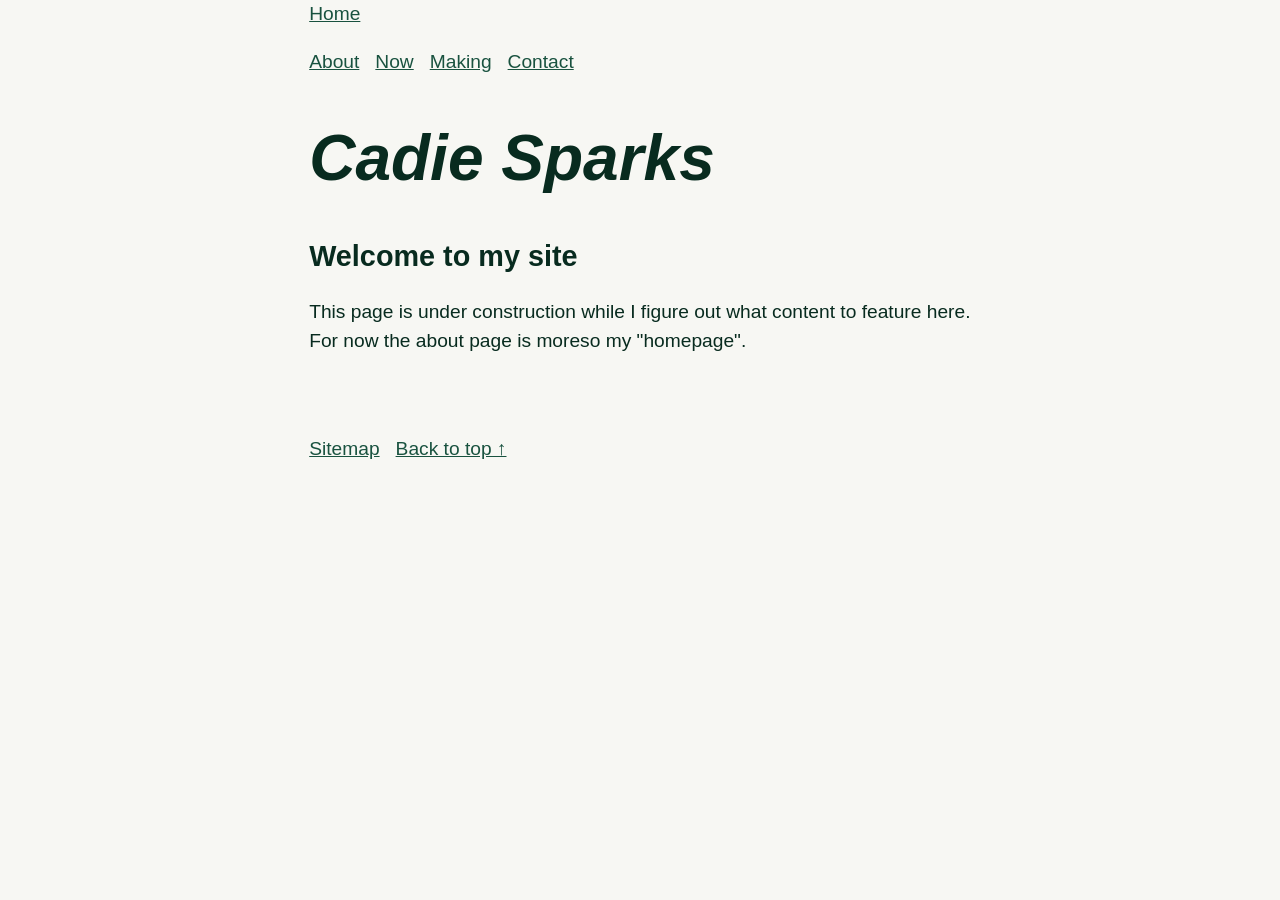
<file: index.html>
<!DOCTYPE html>
<html lang="en">
<head>
    <meta charset="UTF-8">
    <title>Cadie on the Web</title>
    <meta name="viewport" content="width=device-width, initial-scale=1.0">
    <link rel="stylesheet" href="assets/styles/global.css">
</head>
<body>
    <header>
        <a href="/" rel="home">Home</a>
        <nav>
            <ul>
                <li><a href="about.html">About</a></li>
                <li><a href="now.html">Now</a></li>
                <li><a href="making.html">Making</a></li>
                <li><a href="contact.html">Contact</a></li>
            </ul>
        </nav>
    </header>
    <main>
        <h1>Cadie Sparks</h1>
        <h2>Welcome to my site</h2>
        <p>This page is under construction while I figure out what content to feature here. For now the about page is moreso my "homepage".</p>
    </main>
    <footer>
        <nav>
            <ul>
                <li><a href="sitemap.html">Sitemap</a></li>
                <li><a href="#main">Back to top &UpArrow;</a></li>
            </ul>
        </nav>
    </footer>
</body>
</html>
</file>
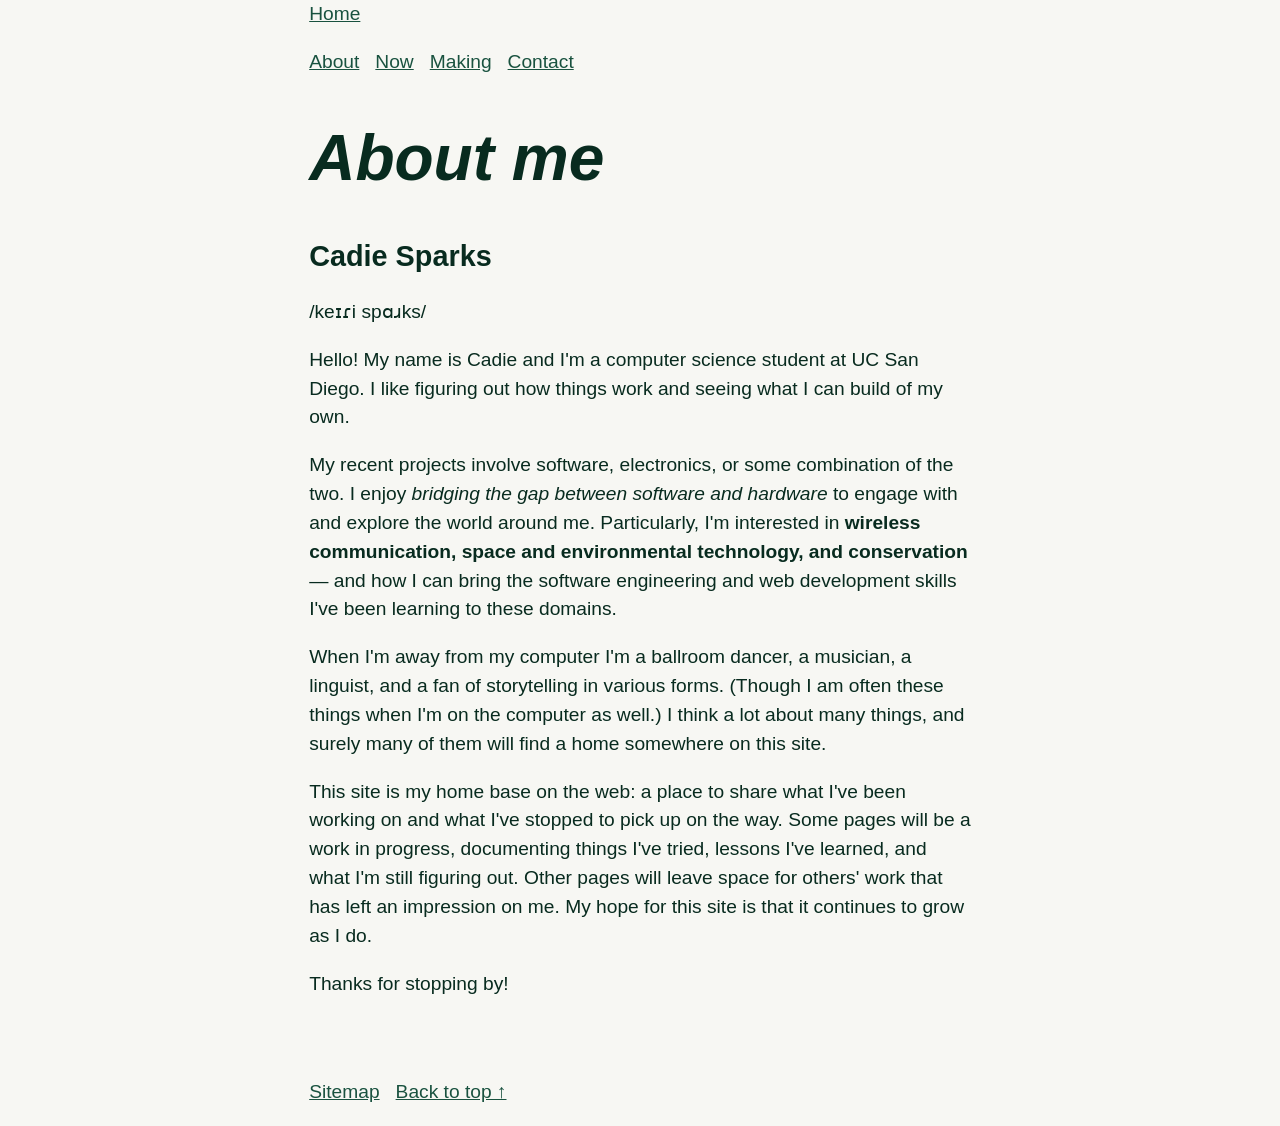
<file: about.html>
<!DOCTYPE html>
<html lang="en">
<head>
    <meta charset="UTF-8">
    <title>About Me</title>
    <meta name="viewport" content="width=device-width, initial-scale=1.0">
    <link rel="stylesheet" href="assets/styles/global.css">
</head>
<body>
    <header>
        <a href="/" rel="home">Home</a>
        <nav>
            <ul>
                <li><a href="about.html">About</a></li>
                <li><a href="now.html">Now</a></li>
                <li><a href="making.html">Making</a></li>
                <li><a href="contact.html">Contact</a></li>
            </ul>
        </nav>
    </header>
    <main>
        <h1>About me</h1>
        <section>
            <h2>Cadie Sparks</h2>
            <ipa>/keɪɾi spɑɹks/</ipa>
            <p>Hello! My name is Cadie and I'm a computer science student at UC San Diego. I like figuring out how things work and seeing what I can build of my own.</p>
        </section>
        <section>
            <p>My recent projects involve software, electronics, or some combination of the two. I enjoy <em>bridging the gap between software and hardware</em> to engage with and explore the world around me. Particularly, I'm interested in <strong>wireless communication, space and environmental technology, and conservation</strong> &mdash; and how I can bring the software engineering and web development skills I've been learning to these domains.</p>
        </section>
        <section>
            <p>When I'm away from my computer I'm a ballroom dancer, a musician, a linguist, and a fan of storytelling in various forms. (Though I am often these things when I'm on the computer as well.) I think a lot about many things, and surely many of them will find a home somewhere on this site.</p>
        </section>
        <section>
            <p>This site is my home base on the web: a place to share what I've been working on and what I've stopped to pick up on the way. Some pages will be a work in progress, documenting things I've tried, lessons I've learned, and what I'm still figuring out. Other pages will leave space for others' work that has left an impression on me. My hope for this site is that it continues to grow as I do.</p>
            <p>Thanks for stopping by!</p>
        </section>
    </main>
    <footer>
        <nav>
            <ul>
                <li><a href="sitemap.html">Sitemap</a></li>
                <li><a href="#main">Back to top &UpArrow;</a></li>
            </ul>
        </nav>
    </footer>
</body>
</html>
</file>
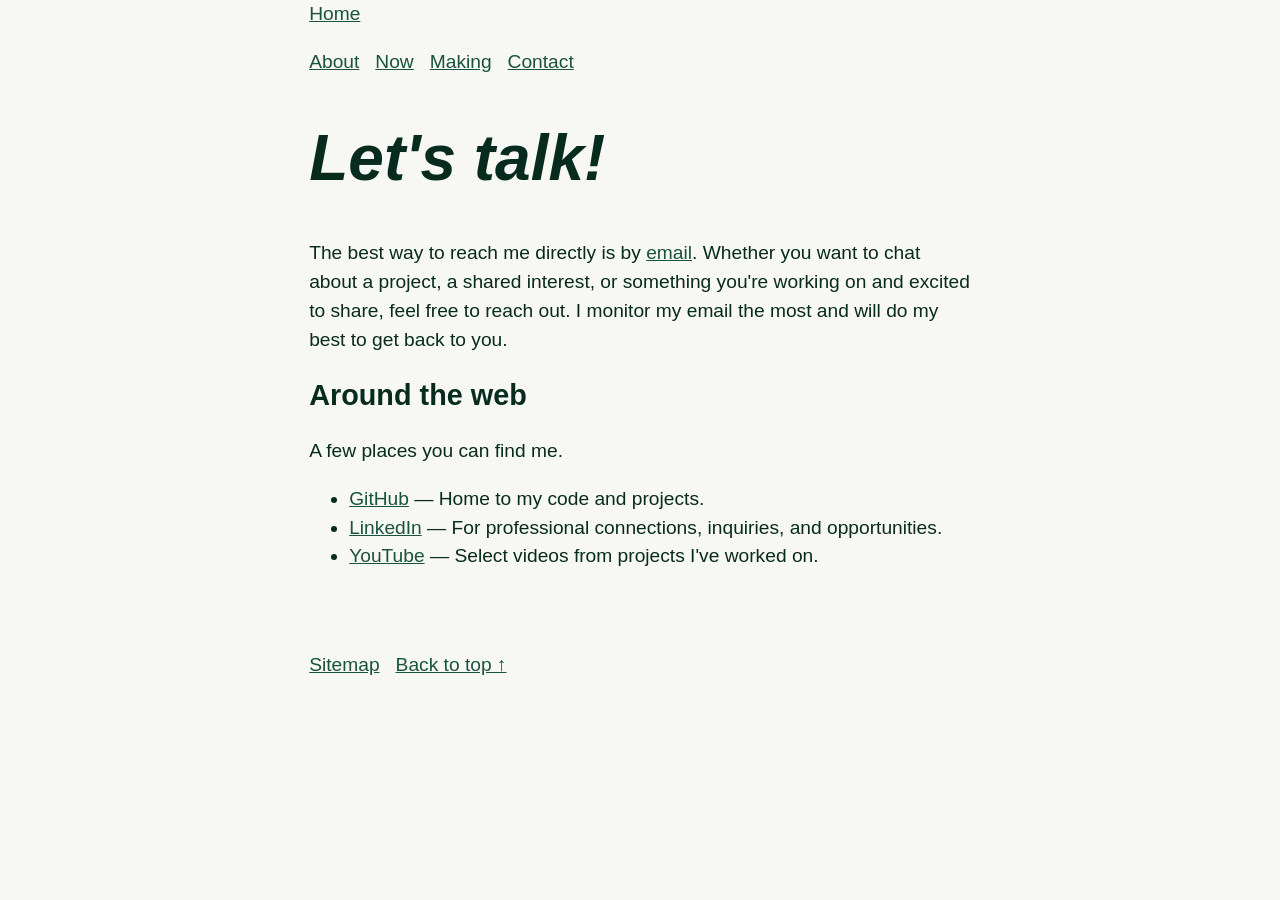
<file: contact.html>
<!DOCTYPE html>
<html lang="en">
<head>
    <meta charset="UTF-8">
    <title>Contact Me</title>
    <meta name="viewport" content="width=device-width, initial-scale=1.0">
    <link rel="stylesheet" href="assets/styles/global.css">
</head>
<body>
    <header>
        <a href="/" rel="home">Home</a>
        <nav>
            <ul>
                <li><a href="about.html">About</a></li>
                <li><a href="now.html">Now</a></li>
                <li><a href="making.html">Making</a></li>
                <li><a href="contact.html">Contact</a></li>
            </ul>
        </nav>
    </header>
    <main>
        <h1>Let's talk!</h1>
        <p>The best way to reach me directly is by <a href="mailto:cadiesparks@gmail.com">email</a>. Whether you want to chat about a project, a shared interest, or something you're working on and excited to share, feel free to reach out. I monitor my email the most and will do my best to get back to you.</p>
        <section>
            <hgroup>
                <h2>Around the web</h2>
                <p>A few places you can find me.</p>
            </hgroup>
            <ul>
                <li><a href="https://github.com/kdsparks">GitHub</a> &mdash; Home to my code and projects.</li>
                <li><a href="https://www.linkedin.com/in/cadie-sparks/">LinkedIn</a> &mdash; For professional connections, inquiries, and opportunities.</li>
                <li><a href="https://www.youtube.com/@cadspar">YouTube</a> &mdash; Select videos from projects I've worked on.</li>
            </ul>
        </section>
    </main>
    <footer>
        <nav>
            <ul>
                <li><a href="sitemap.html">Sitemap</a></li>
                <li><a href="#main">Back to top &UpArrow;</a></li>
            </ul>
        </nav>
    </footer>
</body>
</html>
</file>
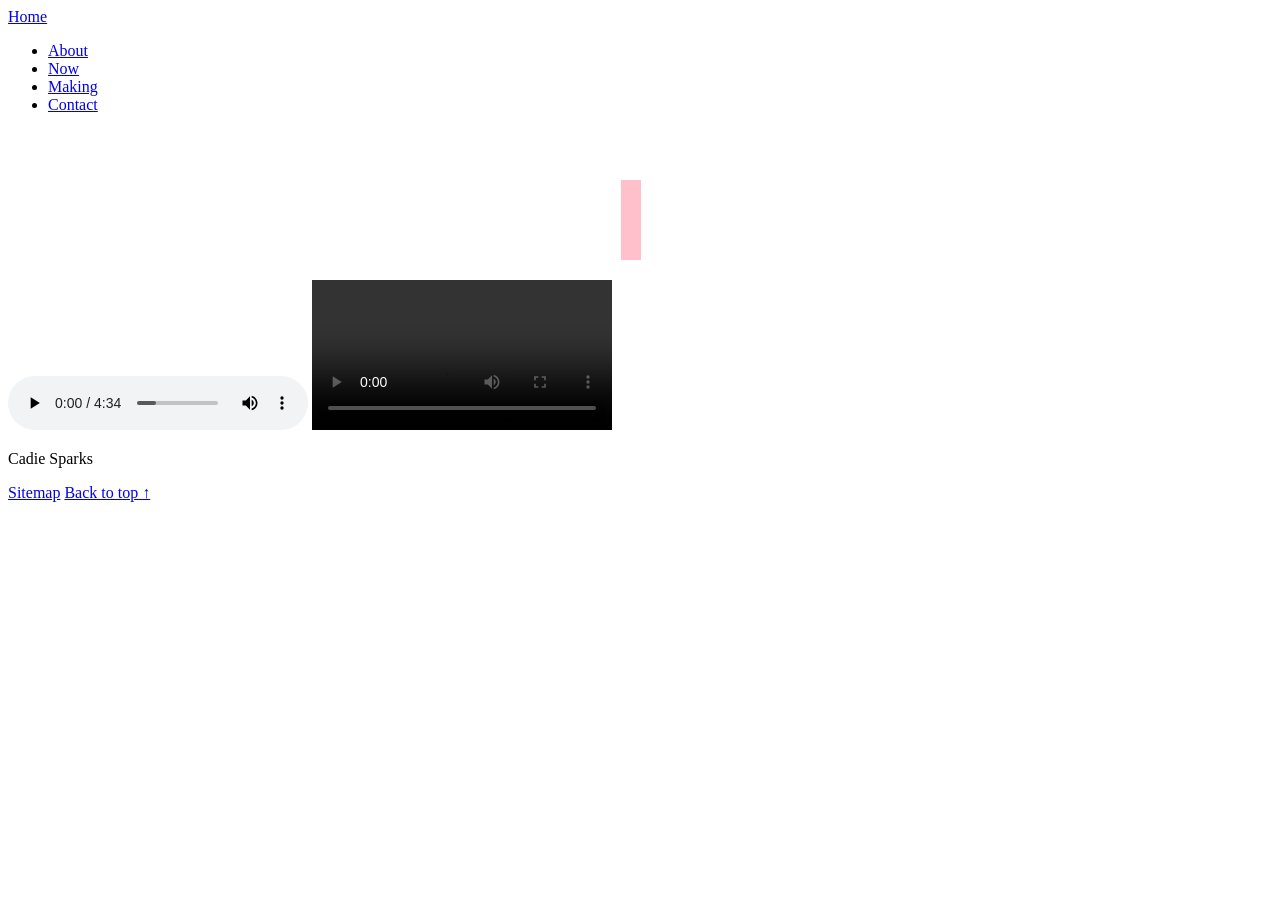
<file: experiments.html>
<!DOCTYPE html>
<html lang="en">
<head>
    <meta charset="UTF-8">
    <title>Document</title>
    <meta name="viewport" content="width=device-width, initial-scale=1.0">
    <script>
        window.addEventListener('load', function() {
            let canvas = document.getElementById('canvas');
            let context = canvas.getContext('2d');
            context.fillStyle = 'pink';
            context.fillRect(5, 50, 20, 80);
        })
    </script>
</head>
<body>
    <header>
        <a href="/" rel="home">Home</a>
        <nav>
            <ul>
                <li><a href="about.html">About</a></li>
                <li><a href="now.html">Now</a></li>
                <li><a href="making.html">Making</a></li>
                <li><a href="contact.html">Contact</a></li>
            </ul>
        </nav>
    </header>
    <main>
        <template>
            <h1>Hi graders!</h1>
            <p>This text will not show up on parse</p>
        </template>
        <audio src="assets/audio/santana.mp3" controls><strong>Browser does not support HTML5 audio element.</strong></audio>
        <video width="300" controls >
            <source src="assets/video/jive.mp4" type="video/mp4">
            <strong>Browser does not support HTML5 video element.</strong>
        </video>
        <canvas id="canvas" width="300" height="300">
            <strong>Browser does not support canvas element.</strong>
        </canvas>
    </main>
    <footer>
        <p>Cadie Sparks</p>
        <a href="sitemap.html">Sitemap</a>
        <a href="#main">Back to top &UpArrow;</a>
    </footer>
</body>
</html>
</file>
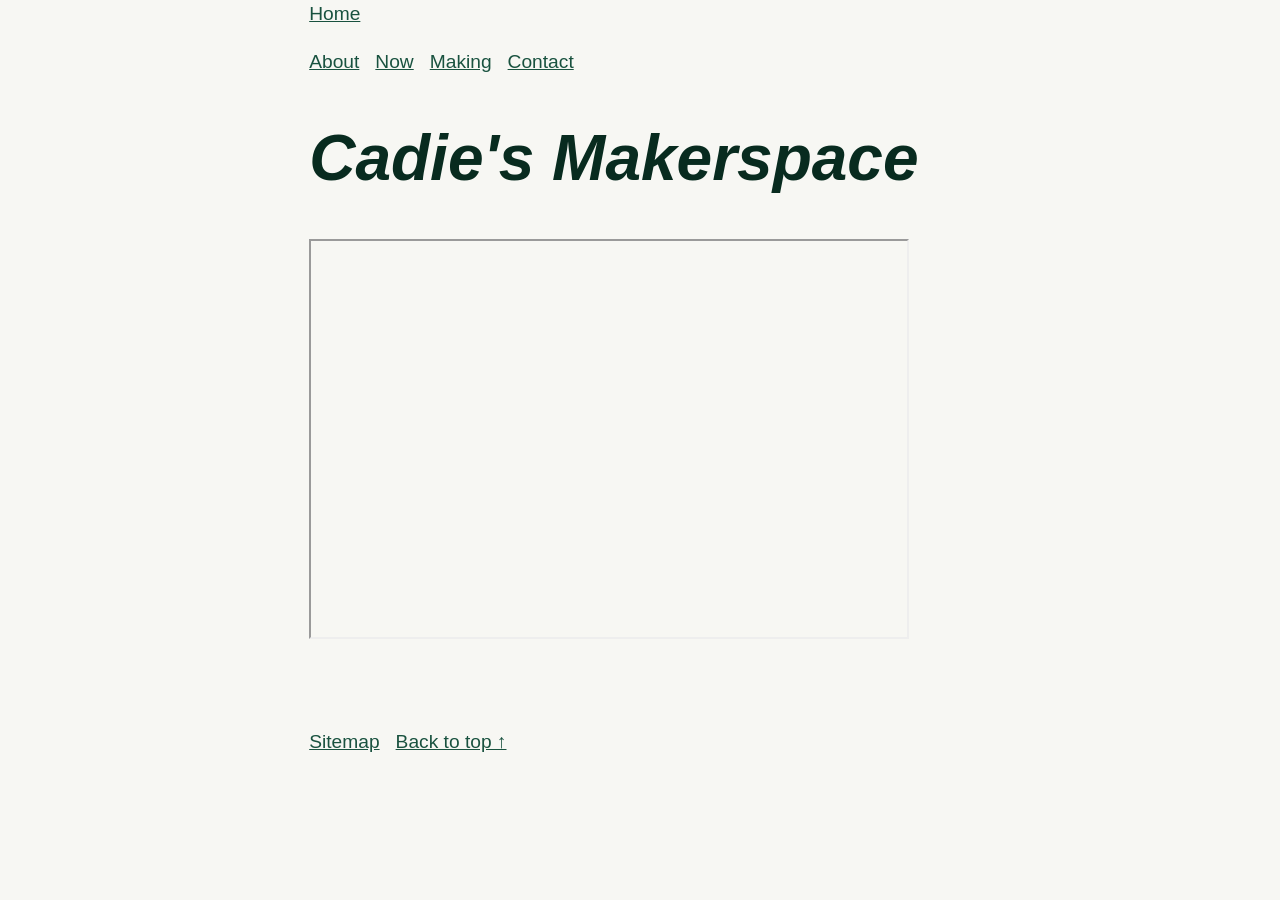
<file: making.html>
<!DOCTYPE html>
<html lang="en">
<head>
    <meta charset="UTF-8">
    <title>Cadie's Makerspace</title>
    <meta name="viewport" content="width=device-width, initial-scale=1.0">
    <link rel="stylesheet" href="assets/styles/global.css">
</head>
<body>
    <header>
        <a href="/" rel="home">Home</a>
        <nav>
            <ul>
                <li><a href="about.html">About</a></li>
                <li><a href="now.html">Now</a></li>
                <li><a href="making.html">Making</a></li>
                <li><a href="contact.html">Contact</a></li>
            </ul>
        </nav>
    </header>
    <main>
        <h1>Cadie's Makerspace</h1>
        <makerspace-object>
            <iframe width="600" height="400" src="https://app.tinygs.com/station/Ember@BDcBmMJ-RfRdNUgL"></iframe>
        </makerspace-object>
    </main>
    <footer>
        <nav>
            <ul>
                <li><a href="sitemap.html">Sitemap</a></li>
                <li><a href="#main">Back to top &UpArrow;</a></li>
            </ul>
        </nav>
    </footer>
</body>
</html>
</file>
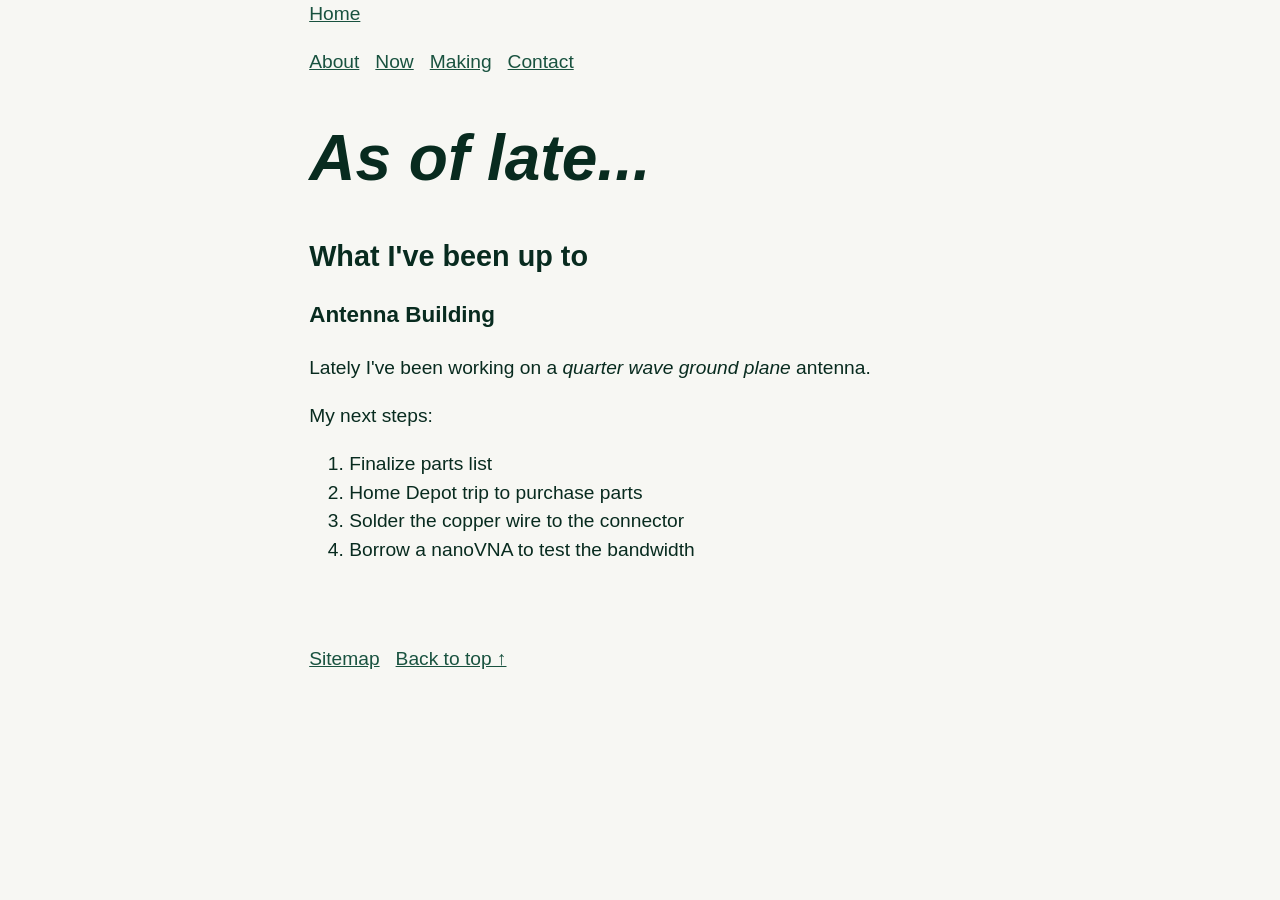
<file: now.html>
<!DOCTYPE html>
<html lang="en">
<head>
    <meta charset="UTF-8">
    <title>What I'm Doing Now</title>
    <meta name="viewport" content="width=device-width, initial-scale=1.0">
    <link rel="stylesheet" href="assets/styles/global.css">
</head>
<body>
    <header>
        <a href="/" rel="home">Home</a>
        <nav>
            <ul>
                <li><a href="about.html">About</a></li>
                <li><a href="now.html">Now</a></li>
                <li><a href="making.html">Making</a></li>
                <li><a href="contact.html">Contact</a></li>
            </ul>
        </nav>
    </header>
    <main>
        <h1>As of late...</h1>
        <section id="articles">
            <h2>What I've been up to</h2>
            <article id="article1">
                <h3>Antenna Building</h3>
                <p>Lately I've been working on a <i>quarter wave ground plane</i> antenna.</p>
                <div>My next steps:</div>
                <ol>
                    <li>Finalize parts list</li>
                    <li>Home Depot trip to purchase parts</li>
                    <li>Solder the copper wire to the connector</li>
                    <li>Borrow a nanoVNA to test the bandwidth</li>
                </ol>
            </article>
        </section>
    </main>
    <footer>
        <nav>
            <ul>
                <li><a href="sitemap.html">Sitemap</a></li>
                <li><a href="#main">Back to top &UpArrow;</a></li>
            </ul>
        </nav>
    </footer>
</body>
</html>
</file>
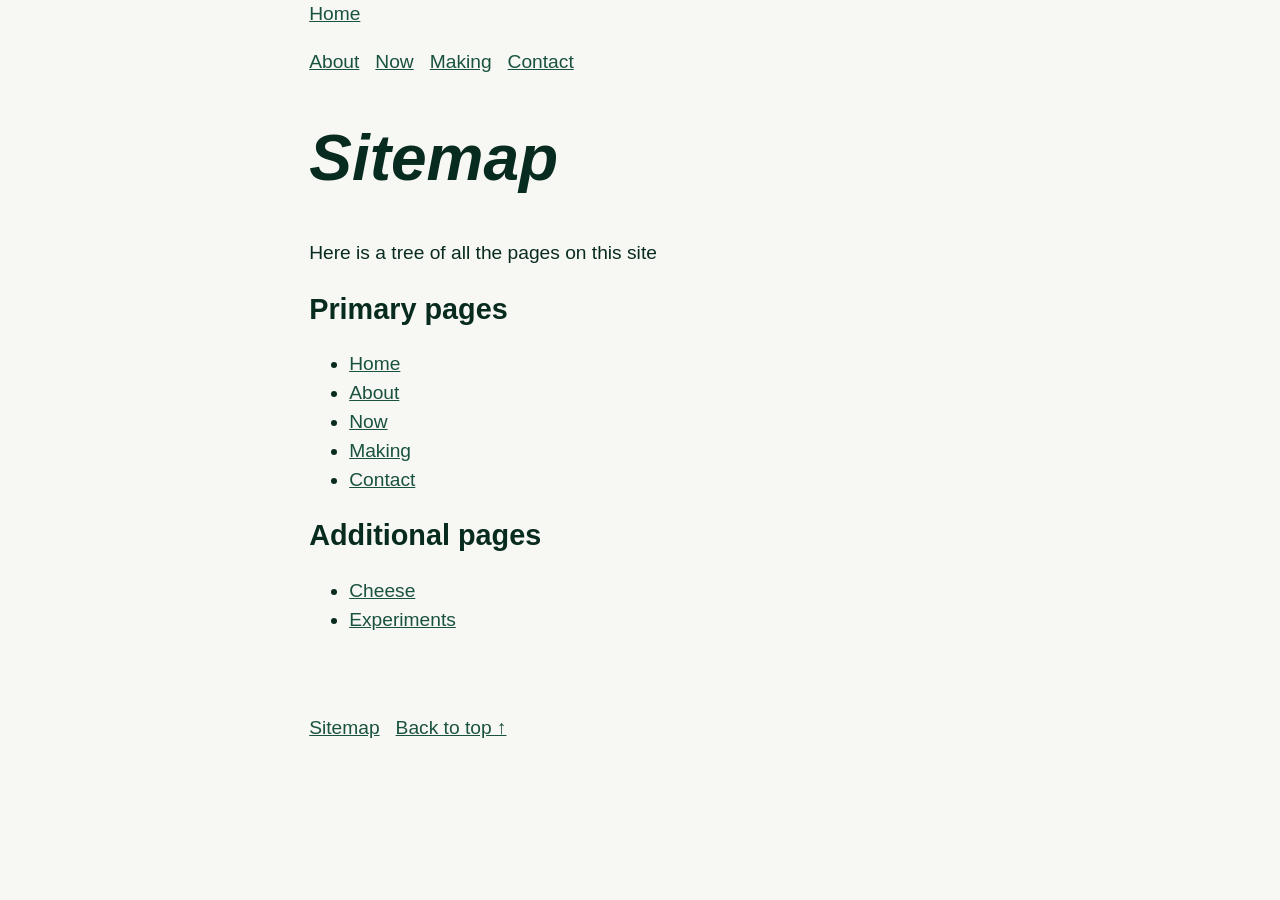
<file: sitemap.html>
<!DOCTYPE html>
<html lang="en">
<head>
    <meta charset="UTF-8">
    <title>Sitemap</title>
    <meta name="viewport" content="width=device-width, initial-scale=1.0">
    <link rel="stylesheet" href="assets/styles/global.css">
</head>
<body>
    <header>
        <a href="/" rel="home">Home</a>
        <nav>
            <ul>
                <li><a href="about.html">About</a></li>
                <li><a href="now.html">Now</a></li>
                <li><a href="making.html">Making</a></li>
                <li><a href="contact.html">Contact</a></li>
            </ul>
        </nav>
    </header>
    <main>
        <hgroup>
            <h1>Sitemap</h1>
            <p>Here is a tree of all the pages on this site</p>
        </hgroup>
        <section>
            <h2>Primary pages</h2>
            <ul>
                <li><a href="/">Home</a></li>
                <li><a href="about.html">About</a></li>
                <li><a href="now.html">Now</a></li>
                <li><a href="making.html">Making</a></li>
                <li><a href="contact.html">Contact</a></li>
            </ul>
        </section>
        <section>
            <h2>Additional pages</h2>
            <ul>
                <li><a href="part1/cheese.html">Cheese</a></li>
                <li><a href="experiments.html">Experiments</a></li>
            </ul>
        </section>
    </main>
    <footer>
        <nav>
            <ul>
                <li><a href="sitemap.html">Sitemap</a></li>
                <li><a href="#main">Back to top &UpArrow;</a></li>
            </ul>
        </nav>
    </footer>
</body>
</html>
</file>
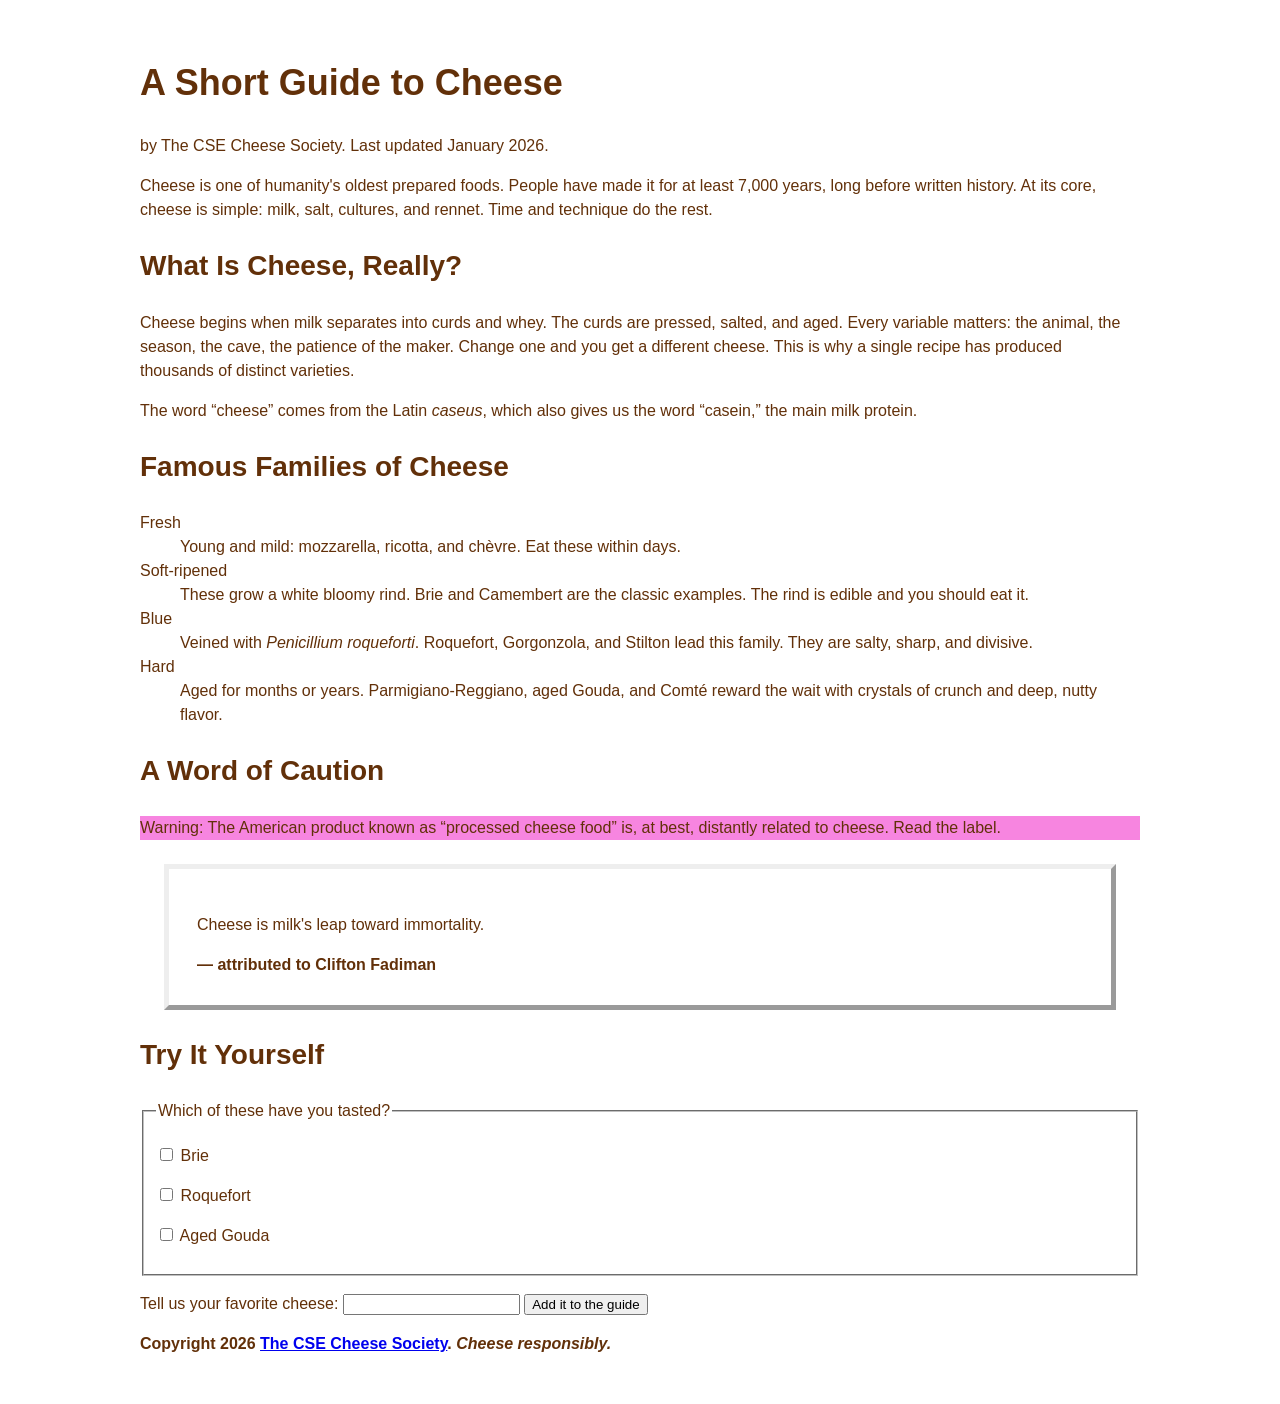
<file: part1/cheese.html>
<!DOCTYPE html>
<html lang="en">
<head>
  <meta charset="UTF-8">
  <meta name="viewport" content="width=device-width, initial-scale=1">
  <title>A Short Guide to Cheese</title>
  <link rel="stylesheet" href="cheese.css">
</head>
<body>
  <header>
    <h1>A Short Guide to Cheese</h1>
    <p>by The CSE Cheese Society. Last updated <time datetime="2026-01">January 2026</time>.</p>
  </header>

  <main>
    <article>
      <p>Cheese is one of humanity's oldest prepared foods. People have made
      it for at least 7,000 years, long before written history. At its core,
      cheese is simple: milk, salt, cultures, and rennet. Time and technique
      do the rest.</p>

      <section>
        <h2>What Is Cheese, Really?</h2>
        <p>Cheese begins when milk separates into curds and whey. The curds
        are pressed, salted, and aged. Every variable matters: the animal,
        the season, the cave, the patience of the maker. Change one and you
        get a different cheese. This is why a single recipe has produced
        thousands of distinct varieties.</p>
        <p>The word <q>cheese</q> comes from the Latin
        <span class="latin" lang="la">caseus</span>, which also gives us the word
        <q>casein,</q> the main milk protein.</p>
      </section>

      <section>
        <h2>Famous Families of Cheese</h2>

        <dl>
          <dt>Fresh</dt>
          <dd>Young and mild: mozzarella, ricotta, and
          <span lang="fr">chèvre</span>. Eat these within days.</dd>

          <dt>Soft-ripened</dt>
          <dd>These grow a white bloomy rind. Brie and Camembert are the
          classic examples. The rind is edible and you should eat it.</dd>

          <dt>Blue</dt>
          <dd>Veined with <span class="latin" lang="la">Penicillium
          roqueforti</span>. Roquefort, Gorgonzola, and Stilton lead this
          family. They are salty, sharp, and divisive.</dd>

          <dt>Hard</dt>
          <dd>Aged for months or years. Parmigiano-Reggiano, aged Gouda,
          and <span lang="fr">Comté</span> reward the wait with crystals
          of crunch and deep, nutty flavor.</dd>
        </dl>
      </section>

      <section>
        <h2>A Word of Caution</h2>
        <p id="warning">Warning: The American product known as
        <q>processed cheese food</q> is, at best, distantly related to
        cheese. Read the label.</p>

        <blockquote>
          <p>Cheese is milk's leap toward immortality.</p>
          <footer>— attributed to Clifton Fadiman</footer>
        </blockquote>
      </section>

      <section>
        <h2>Try It Yourself</h2>
        <form>
          <fieldset>
            <legend>Which of these have you tasted?</legend>
            <p><input type="checkbox" id="c-brie" name="tasted" value="brie">
               <label for="c-brie">Brie</label></p>
            <p><input type="checkbox" id="c-roquefort" name="tasted" value="roquefort">
               <label for="c-roquefort">Roquefort</label></p>
            <p><input type="checkbox" id="c-gouda" name="tasted" value="gouda">
               <label for="c-gouda">Aged Gouda</label></p>
          </fieldset>
          <p>
            <label for="fav">Tell us your favorite cheese:</label>
            <input type="text" id="fav" name="favorite">
            <button type="submit">Add it to the guide</button>
          </p>
        </form>
      </section>
    </article>
  </main>
  <footer>
    <p>Copyright 2026 <a href="https://example.com/cheese-society">The CSE
    Cheese Society</a>. <em>Cheese responsibly.</em></p>
  </footer>
</body>
</html>
</file>
<file: assets/styles/global.css>
@layer reset, base, layout;

@layer reset {
  *, *::before, *::after { box-sizing: border-box; }
  body { margin: 0; }
}

@layer base {
  :root {
    color-scheme: light dark;
    --text: hsl(160, 69%, 10%);
    --surface: hsl(60, 22%, 96%);
    --accent-dark: hsl(160, 53%, 21%);
    --accent-light: hsla(161, 21%, 64%, 0.5);
    --accent-two-dark: hsl(25, 77%, 10%);
    --accent-two-light: hsla(25, 43%, 65%, 0.4);
    --space: 1rem;
    --measure: 65ch;
    --footer-margin: 5rem;
  }

  body {
    font: 1.2rem/1.5 "avenir next", sans-serif;
    color: var(--text);
    background: var(--surface);
  }

  :is(h1, h2) { line-height: 1.2; text-wrap: balance; }
  a { color: var(--accent-dark); }

  blockquote {
    margin-inline: 0;
    padding-inline-start: var(--space);
    border-inline-start: 0.25em solid var(--accent-dark);
  }
}

@layer layout {
  /* Selects header, main, and footer elements that are children of body */
  body > :is(header, main, footer) {
    max-inline-size: var(--measure);
    margin-inline: auto;
    padding-inline: var(--space);
  }

  /* Selects ul's that are descendants of nav's that are descendants of headers */
  header nav ul {
    display: flex;
    flex-wrap: wrap;
    gap: var(--space);
    padding: 0;
    list-style: none;
  }

  h1 {
    font-size: 4rem;
    font-style: italic;
  }

  a:hover {
    color: var(--accent-two-dark);
    background-color: var(--accent-light);
  }

  a:focus {
    color: var(--accent-two-dark);
    background-color: var(--accent-light);
  }

  footer {
    margin-block-start: var(--footer-margin);
  }

  footer nav ul {
    display: flex;
    flex-wrap: wrap;
    gap: var(--space);
    padding: 0;
    list-style: none;
  }
}

@media (prefers-reduced-motion: no-preference) {
  @layer base {
    a { transition: color 0.2s; }
  }
}

@media screen and (max-width: 300px) {
    h1 {
        font-size: 2rem;
    }
}
</file>
<file: part1/cheese.css>
/* Cadie Sparks, https://github.com/kdsparks/cse134-hw3 */

body {
    font-family: 'Gill Sans', 'Gill Sans MT', Calibri, 'Trebuchet MS', sans-serif;
    color: hsl(26,83%,21%);
    line-height: 1.5;
    max-width: 1000px;
    margin: auto;
    padding: 2rem;
}

h1 {
    font-size: 2.25rem;
}

h2 {
    font-size: 1.75rem;
}

.latin {
    font-style: italic;
}

#warning {
    background-color: rgba(240, 12, 194, 0.5);
}

blockquote {
    border-style: outset;
    border-width: thick;
    margin: 1.5rem;
    padding: 1.75rem;
}

a:hover {
    background-color: hsla(51, 89%, 75%, 0.86);
}

a:focus, input:focus, button:focus {
    background-color: hsla(177, 89%, 75%, 0.86);
}

footer {
    font-weight: lighter;
    font-weight: bolder;
    /* The later value "bolder" wins because of the cascade rules, with earlier values not necessarily being preserved */
}
</file>
